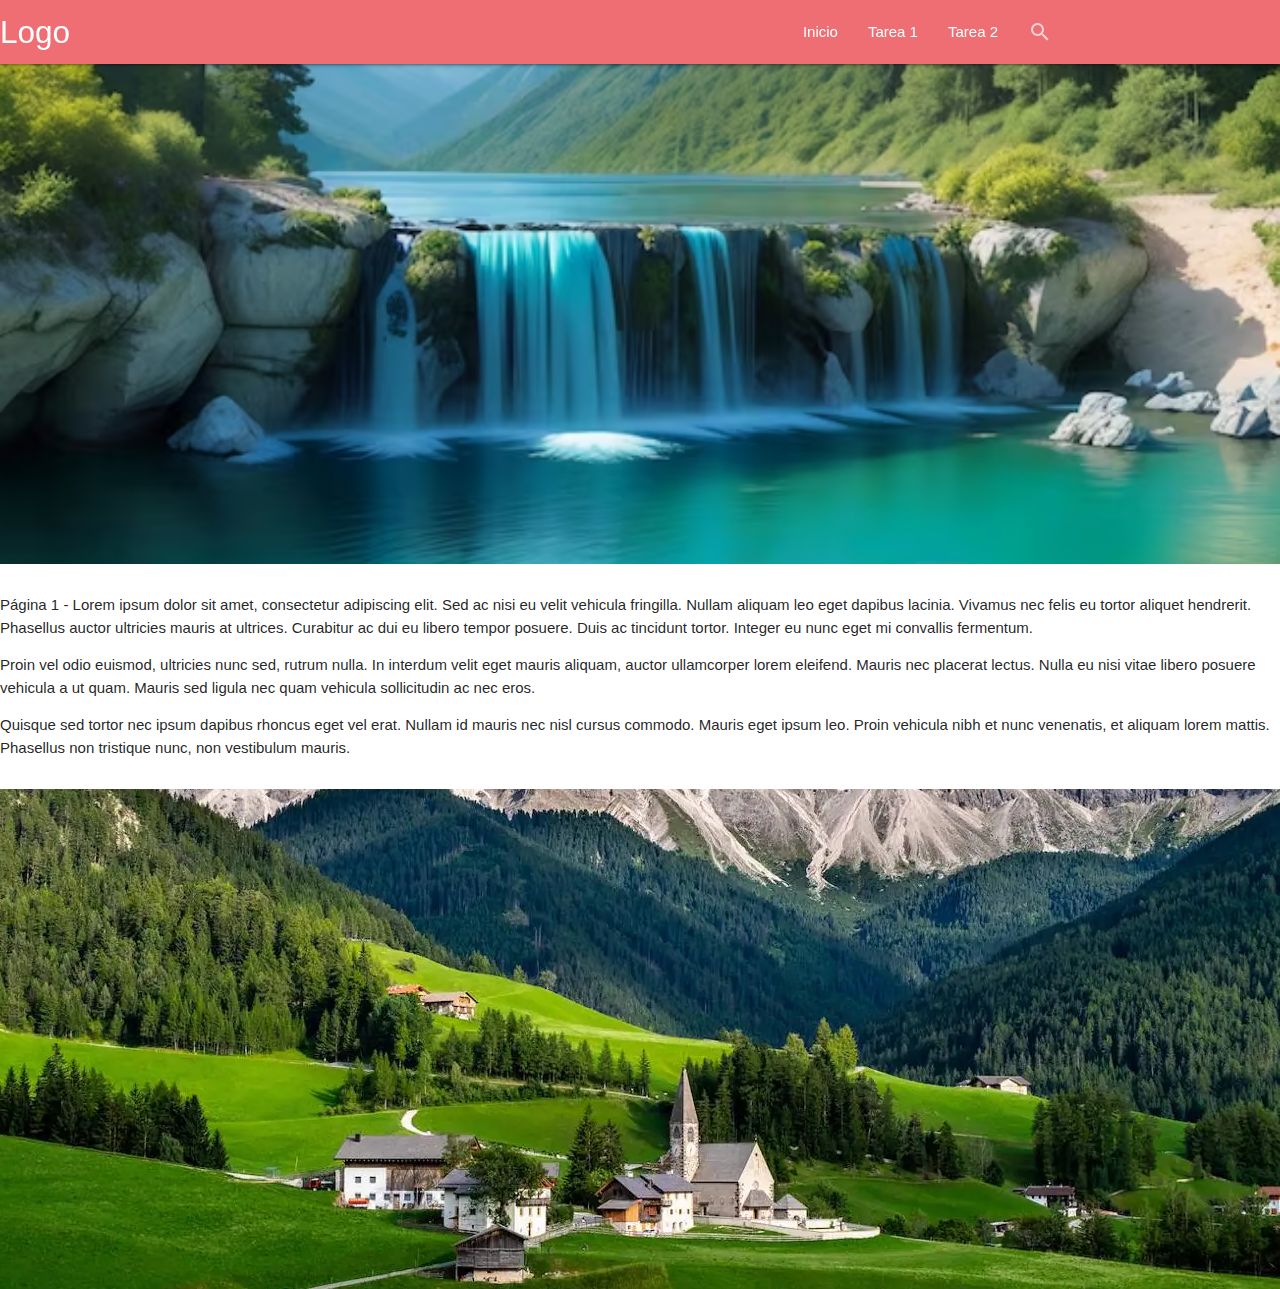
<file: index.html>
<!DOCTYPE html>
<html lang="es">
  <head>
    <meta charset="UTF-8">
    <meta name="viewport" content="width=device-width, initial-scale=1.0">
    <title>Proyecto buscador</title>
    <link href="https://fonts.googleapis.com/icon?family=Material+Icons" rel="stylesheet">
    <link rel="stylesheet" href="./css/style.css">
    <link rel="stylesheet" href="https://cdnjs.cloudflare.com/ajax/libs/materialize/1.0.0/css/materialize.min.css">
  </head>
  <body>
    <div id="navbar-placeholder"></div>
    <div class="parallax-container">
      <div class="parallax"><img src="./images/image1.png"></div>
    </div>
    <div class="section white">
      <div id="content">
        <p>Página 1 - Lorem ipsum dolor sit amet, consectetur adipiscing elit. Sed ac nisi eu velit vehicula fringilla. Nullam aliquam leo eget dapibus lacinia. Vivamus nec felis eu tortor aliquet hendrerit. Phasellus auctor ultricies mauris at ultrices. Curabitur ac dui eu libero tempor posuere. Duis ac tincidunt tortor. Integer eu nunc eget mi convallis fermentum.</p>
        <p>Proin vel odio euismod, ultricies nunc sed, rutrum nulla. In interdum velit eget mauris aliquam, auctor ullamcorper lorem eleifend. Mauris nec placerat lectus. Nulla eu nisi vitae libero posuere vehicula a ut quam. Mauris sed ligula nec quam vehicula sollicitudin ac nec eros.</p>
        <p>Quisque sed tortor nec ipsum dapibus rhoncus eget vel erat. Nullam id mauris nec nisl cursus commodo. Mauris eget ipsum leo. Proin vehicula nibh et nunc venenatis, et aliquam lorem mattis. Phasellus non tristique nunc, non vestibulum mauris.</p>
      </div>
      <div id="content">
        <!-- Contenido de la página cargado dinámicamente -->
      </div>
    </div>
    <div class="parallax-container">
      <div class="parallax"><img src="./images/image2.png"></div>
    </div>
    
  </body>
  <script src="./js/search.js"></script>
  <script src="https://cdnjs.cloudflare.com/ajax/libs/materialize/1.0.0/js/materialize.min.js"></script>
</html>
</file>
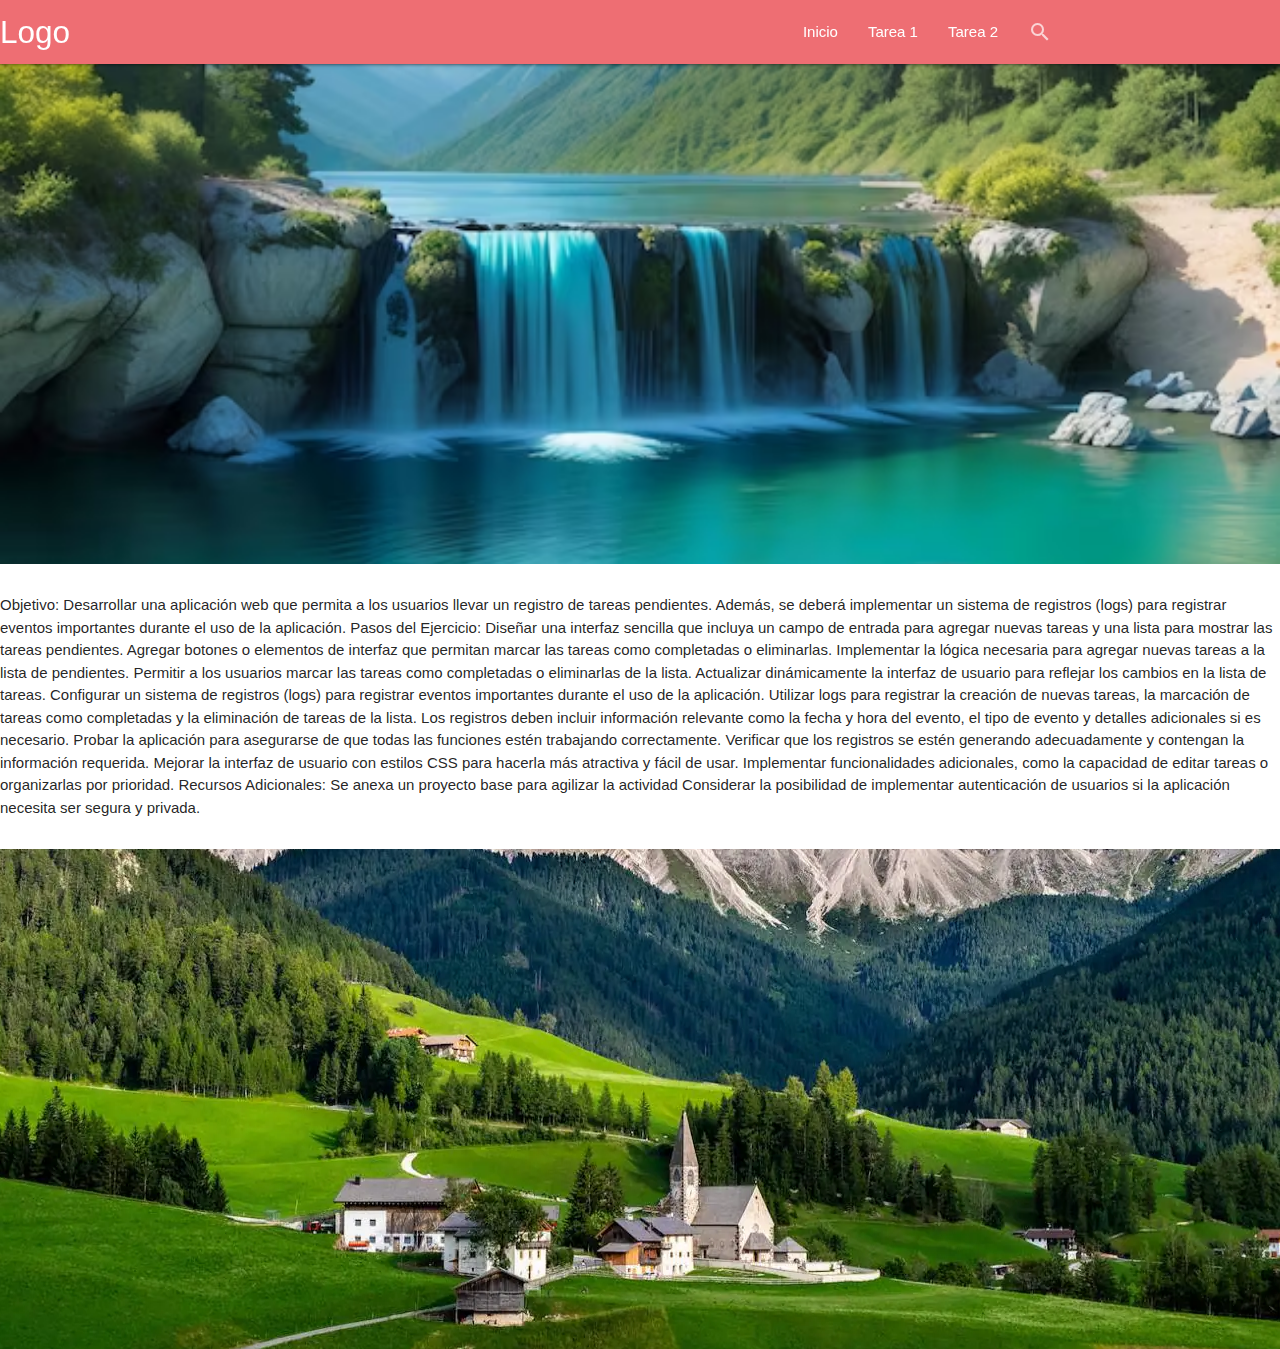
<file: page1.html>
<!DOCTYPE html>
<html lang="es">
  <head>
    <meta charset="UTF-8">
    <meta name="viewport" content="width=device-width, initial-scale=1.0">
    <title>Proyecto buscador</title>
    <link href="https://fonts.googleapis.com/icon?family=Material+Icons" rel="stylesheet">
    <link rel="stylesheet" href="./css/style.css">
    <link rel="stylesheet" href="https://cdnjs.cloudflare.com/ajax/libs/materialize/1.0.0/css/materialize.min.css">
  </head>
  <body>
    <div id="navbar-placeholder"></div>
    <div class="parallax-container">
      <div class="parallax"><img src="./images/image1.png"></div>
    </div>
    <div class="section white">
      <div id="content">
        <p>Objetivo:
          Desarrollar una aplicación web que permita a los usuarios llevar un registro de tareas pendientes. Además, se deberá implementar un sistema de registros (logs) para registrar eventos importantes durante el uso de la aplicación.
          Pasos del Ejercicio:
          Diseñar una interfaz sencilla que incluya un campo de entrada para agregar nuevas tareas y una lista para mostrar las tareas pendientes.
          Agregar botones o elementos de interfaz que permitan marcar las tareas como completadas o eliminarlas.
          Implementar la lógica necesaria para agregar nuevas tareas a la lista de pendientes.
          Permitir a los usuarios marcar las tareas como completadas o eliminarlas de la lista.
          Actualizar dinámicamente la interfaz de usuario para reflejar los cambios en la lista de tareas.
          Configurar un sistema de registros (logs) para registrar eventos importantes durante el uso de la aplicación.
          Utilizar logs para registrar la creación de nuevas tareas, la marcación de tareas como completadas y la eliminación de tareas de la lista.
          Los registros deben incluir información relevante como la fecha y hora del evento, el tipo de evento y detalles adicionales si es necesario.
          Probar la aplicación para asegurarse de que todas las funciones estén trabajando correctamente.
          Verificar que los registros se estén generando adecuadamente y contengan la información requerida.
          Mejorar la interfaz de usuario con estilos CSS para hacerla más atractiva y fácil de usar.
          Implementar funcionalidades adicionales, como la capacidad de editar tareas o organizarlas por prioridad.
          Recursos Adicionales:
          Se anexa un proyecto base para agilizar la actividad
          Considerar la posibilidad de implementar autenticación de usuarios si la aplicación necesita ser segura y privada.</p>
      </div>
      <div id="content">
        <!-- Contenido de la página cargado dinámicamente -->
      </div>
    </div>
    <div class="parallax-container">
      <div class="parallax"><img src="./images/image2.png"></div>
    </div>
    
  </body>
  <script src="./js/search.js"></script>
  <script src="https://cdnjs.cloudflare.com/ajax/libs/materialize/1.0.0/js/materialize.min.js"></script>
</html>
</file>
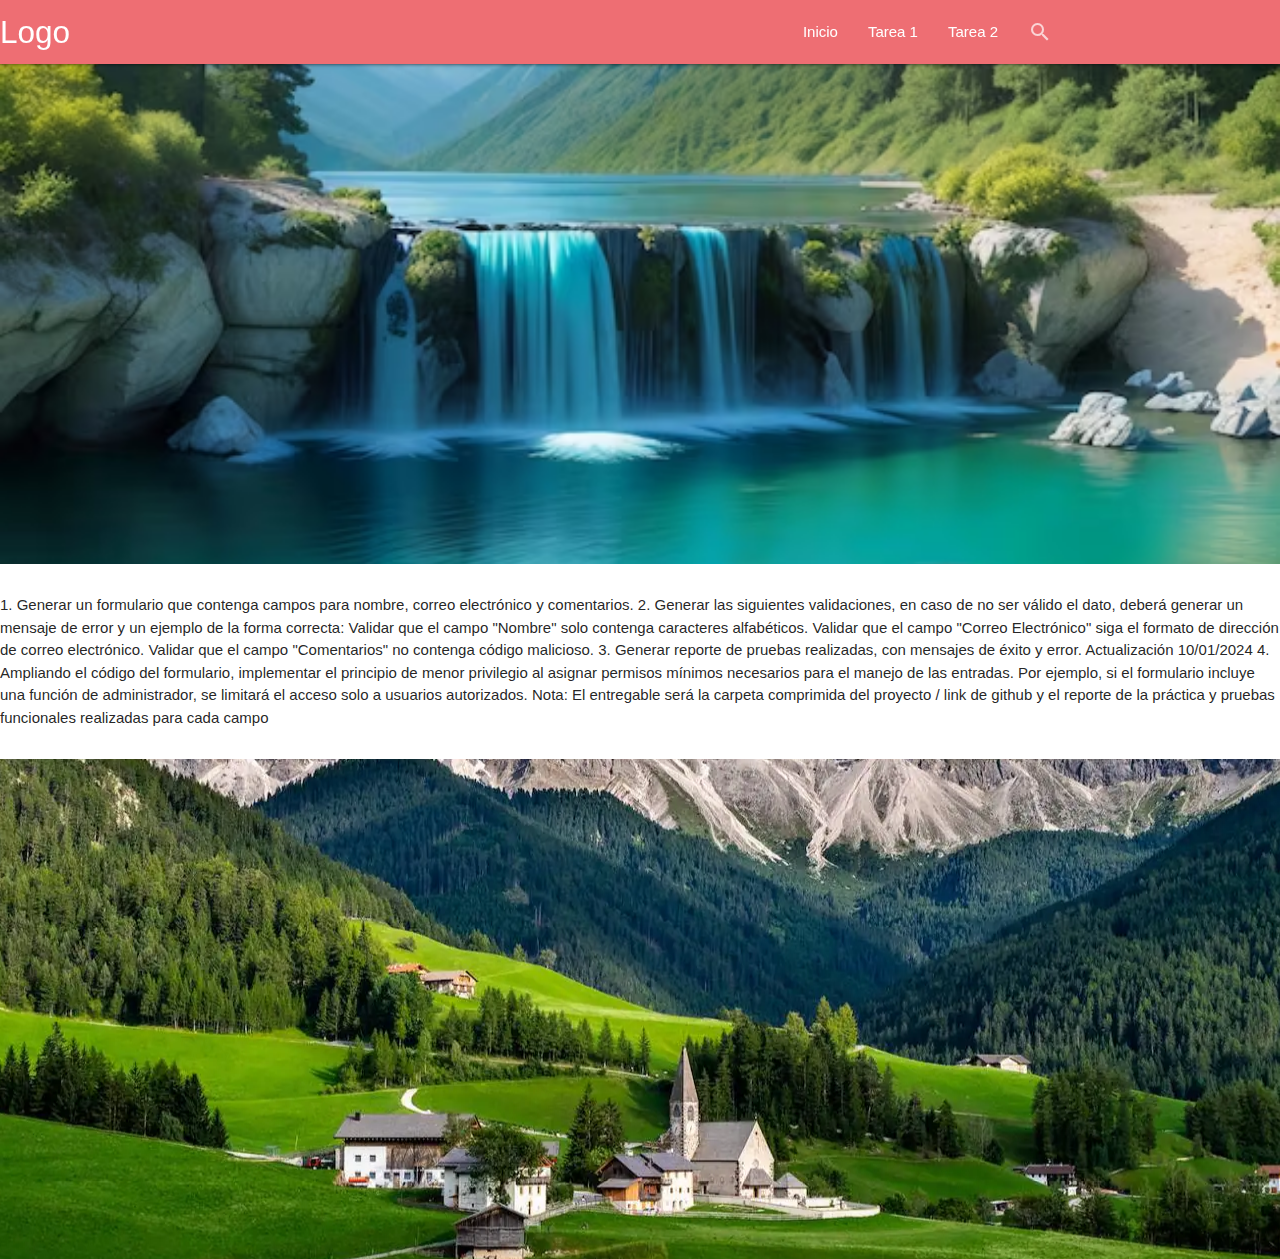
<file: page2.html>
<!DOCTYPE html>
<html lang="es">
  <head>
    <meta charset="UTF-8">
    <meta name="viewport" content="width=device-width, initial-scale=1.0">
    <title>Proyecto buscador</title>
    <link href="https://fonts.googleapis.com/icon?family=Material+Icons" rel="stylesheet">
    <link rel="stylesheet" href="./css/style.css">
    <link rel="stylesheet" href="https://cdnjs.cloudflare.com/ajax/libs/materialize/1.0.0/css/materialize.min.css">
  </head>
  <body>
    <div id="navbar-placeholder"></div>
    <div class="parallax-container">
      <div class="parallax"><img src="./images/image1.png"></div>
    </div>
    <div class="section white">
      <div id="content">
        <p>1. Generar un formulario que contenga campos para nombre, correo electrónico y comentarios. 
          2. Generar las siguientes validaciones, en caso de no ser válido el dato, deberá generar un mensaje de error y un ejemplo de la forma correcta:
          Validar que el campo "Nombre" solo contenga caracteres alfabéticos.
          Validar que el campo "Correo Electrónico" siga el formato de dirección de correo electrónico.
          Validar que el campo "Comentarios" no contenga código malicioso.
          3. Generar reporte de pruebas realizadas, con mensajes de éxito y error.
          Actualización 10/01/2024
          
          4. Ampliando el código del formulario, implementar el principio de menor privilegio al asignar permisos mínimos necesarios para el manejo de las entradas. Por ejemplo, si el formulario incluye una función de administrador, se limitará el acceso solo a usuarios autorizados.
          
          Nota: El entregable será la carpeta comprimida del proyecto / link de github y el reporte de la práctica y pruebas funcionales realizadas para cada campo</p>
      </div>
      <div id="content">
        <!-- Contenido de la página cargado dinámicamente -->
      </div>
    </div>
    <div class="parallax-container">
      <div class="parallax"><img src="./images/image2.png"></div>
    </div>
    
  </body>
  <script src="./js/search.js"></script>
  <script src="https://cdnjs.cloudflare.com/ajax/libs/materialize/1.0.0/js/materialize.min.js"></script>
</html>
</file>
<file: css/style.css>
.highlight {
    background-color: yellow;
  }
</file>
